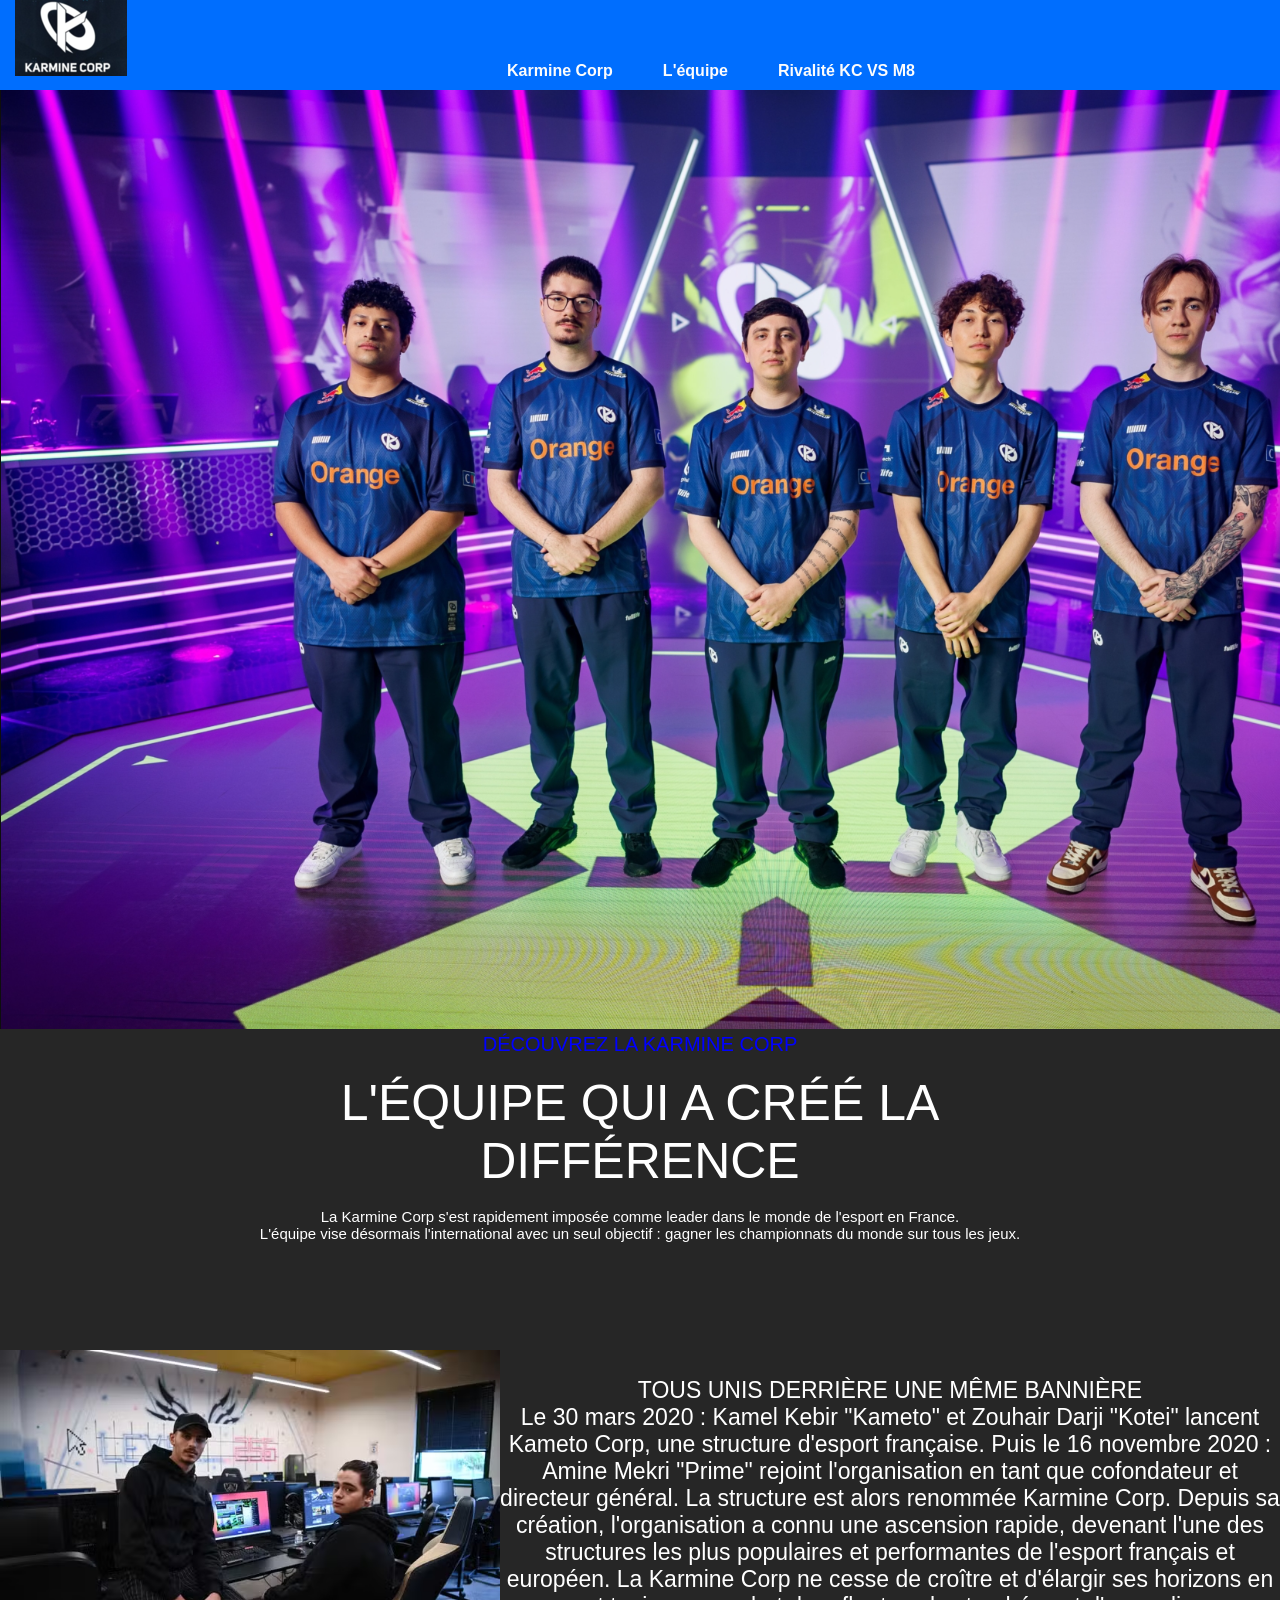
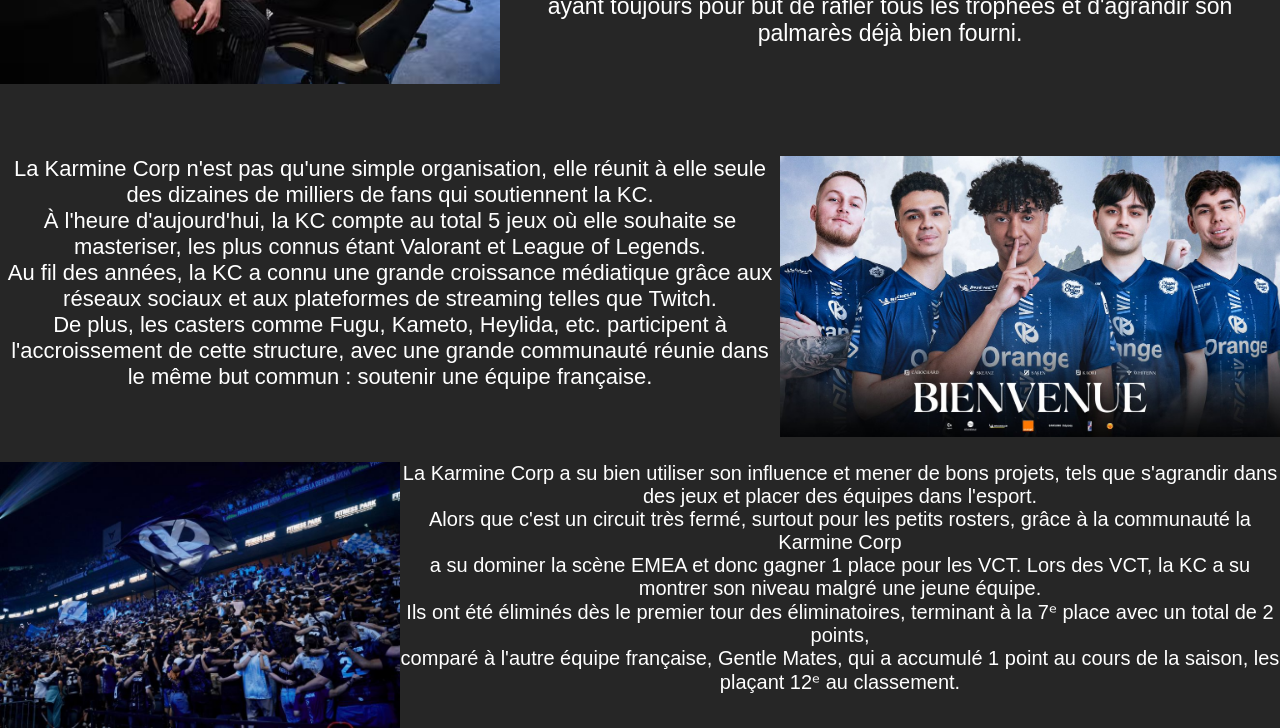
<file: index.html>
<!DOCTYPE html>
<html lang="fr">
<head>
    <meta charset="utf-8">
    <title>ACCUEIL</title>
    <link rel="stylesheet" href="css/style.css">
</head>
<body>
    <nav>
        <a href="html/easter-egg.html"><img src="images/kc.png" alt="KC" class="logo"></a>

        <div class="centre-liens">
            <a href="index.html" style="color: #FCFCFC;">Karmine Corp</a>
            <a href="html/equipe.html" style="color: #FCFCFC;">L'équipe</a>
            <a href="html/m8.html" style="color: #FCFCFC;">Rivalité KC VS M8</a>
        </div>
    </nav>

    <img src="images/devant.png" alt="KC" class="logo">
    <br>
    <div class="section_suptitle">DÉCOUVREZ LA KARMINE CORP</div>
    <br>
    <div class="section_title">L'ÉQUIPE QUI A CRÉÉ LA <br> DIFFÉRENCE</div>
    <br>
    <div class="section_subtitle">
        La Karmine Corp s'est rapidement imposée comme leader dans le monde de l'esport en France.
        <br>L'équipe vise désormais l'international avec un seul objectif : gagner les championnats du monde sur tous les jeux.
    </div>
    <br><br><br><br><br><br>

    <div class="section_content2">
        <img src="images/ka.png" alt="KC" class="image1">
        <br>TOUS UNIS DERRIÈRE UNE MÊME BANNIÈRE
        <br>
        Le 30 mars 2020 : Kamel Kebir "Kameto" et Zouhair Darji "Kotei" lancent Kameto Corp, une structure d'esport française.
        Puis le 16 novembre 2020 : Amine Mekri "Prime" rejoint l'organisation en tant que cofondateur et directeur général. La structure est alors renommée Karmine Corp.
        Depuis sa création, l'organisation a connu une ascension rapide, devenant l'une des structures les plus populaires et performantes de l'esport français et européen.
        La Karmine Corp ne cesse de croître et d'élargir ses horizons en ayant toujours pour but de rafler tous les trophées et d'agrandir son palmarès déjà bien fourni.
    </div>
    <br><br><br><br>

    <div class="section_content">
        <img src="images/lol.png" alt="KC" class="image2">
        La Karmine Corp n'est pas qu'une simple organisation, elle réunit à elle seule des dizaines de milliers de fans qui soutiennent la KC.
        <br>À l'heure d'aujourd'hui, la KC compte au total 5 jeux où elle souhaite se masteriser, les plus connus étant Valorant et League of Legends.
        <br>Au fil des années, la KC a connu une grande croissance médiatique grâce aux réseaux sociaux et aux plateformes de streaming telles que Twitch.
        <br>De plus, les casters comme Fugu, Kameto, Heylida, etc. participent à l'accroissement de cette structure, avec une grande communauté réunie dans le même but commun : soutenir une équipe française.
    </div>
    <br><br><br><br>

    <div class="section_content3">
        <img src="images/home.png" alt="KC" class="image3">
        La Karmine Corp a su bien utiliser son influence et mener de bons projets, tels que s'agrandir dans des jeux et placer des équipes dans l'esport.
        <br>Alors que c'est un circuit très fermé, surtout pour les petits rosters, grâce à la communauté la Karmine Corp
        <br>a su dominer la scène EMEA et donc gagner 1 place pour les VCT. Lors des VCT, la KC a su montrer son niveau malgré une jeune équipe.
        <br>Ils ont été éliminés dès le premier tour des éliminatoires, terminant à la 7ᵉ place avec un total de 2 points,
        <br>comparé à l'autre équipe française, Gentle Mates, qui a accumulé 1 point au cours de la saison, les plaçant 12ᵉ au classement.
    </div>
</body>
</html>
</file>
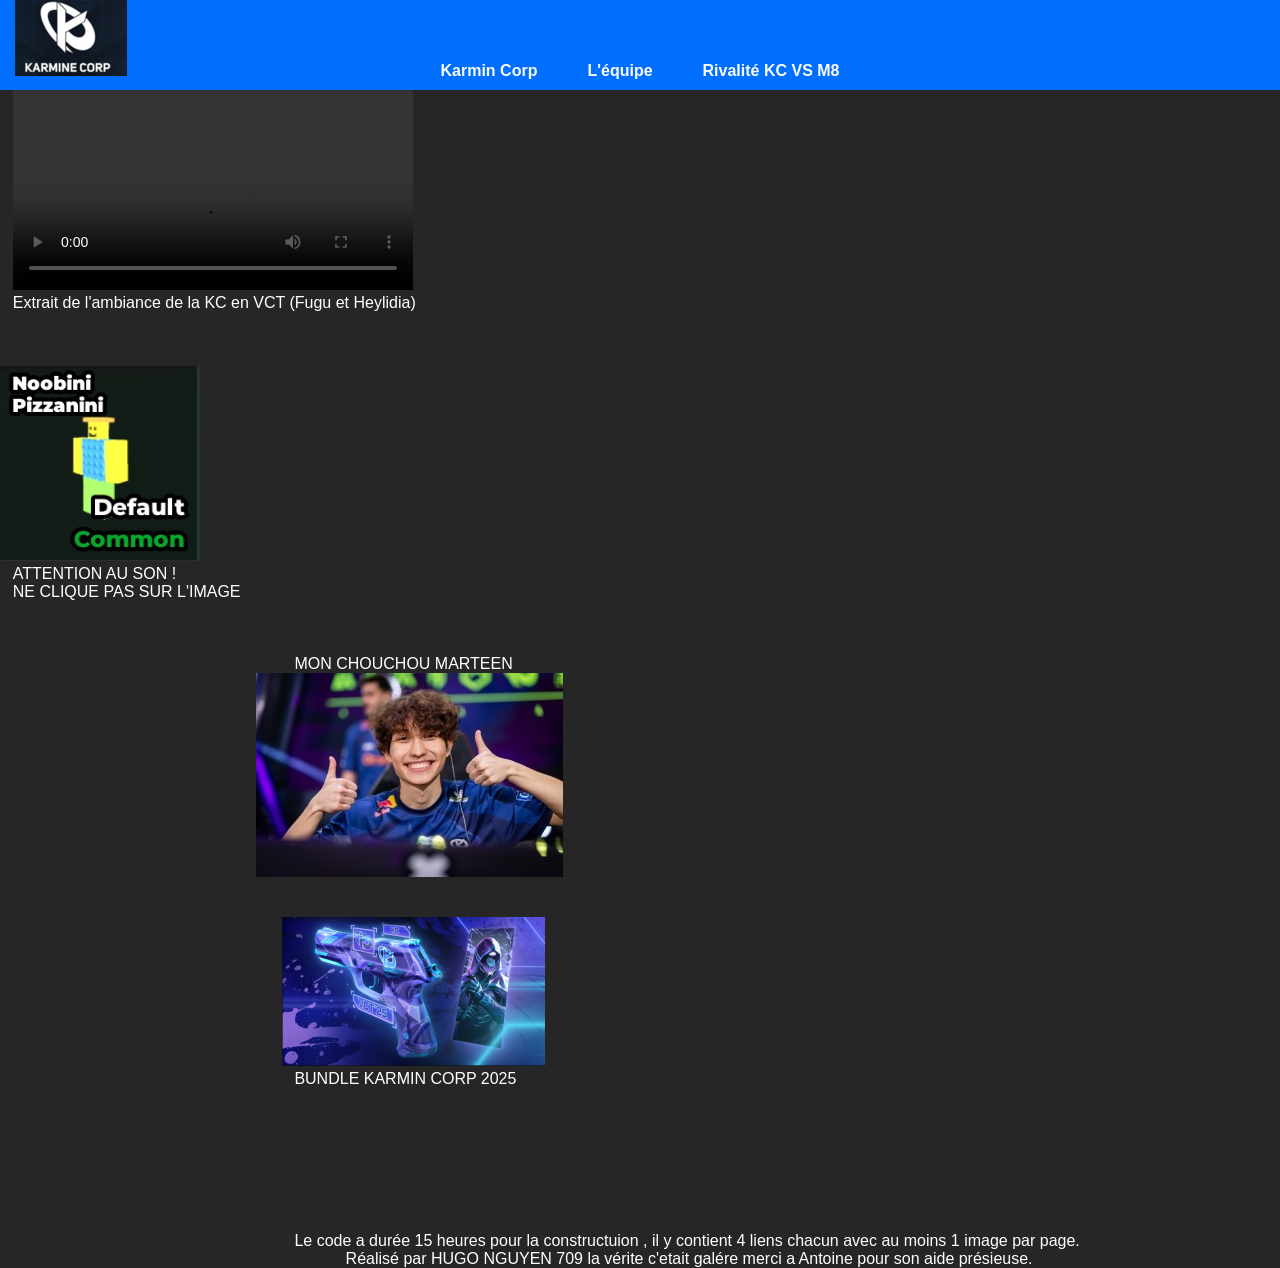
<file: html/easter-egg.html>
<!DOCTYPE html>
<html lang="fr">
    <head>
        <meta charset="utf-8">
        <title>TU MA TROUVER</title>
        <link rel="stylesheet" href="../css/style.css">
    </head>
    <body>
              
    <nav>
        <a class="premier-lien" href="easter-egg.html"><img src="../images/kc.png" alt="KC" class="logo"></a>

        <div class="centre-liens"> 
            <a href="../index.html" style="color: #FCFCFC;">Karmin Corp </a>
            <a href="equipe.html" style="color: #FCFCFC;">L'équipe</a>
            <a href="m8.html" style="color: #FCFCFC;">Rivalité KC VS M8</a>
        </div>
    </nav>

<video class="metier" width="400" controls>
  <source src="../images/votre.mp4" type="video/mp4">
  Ton navigateur ne supporte pas la vidéo.
</video>
<div class="SON" >
Extrait de l'ambiance de la KC en VCT (Fugu et Heylidia)

</div> 

 <BR>
<BR>
<BR>

<audio id="monAudio" src="../images/brainrot.mp3"></audio>

<img src="../images/noob.png" id="playPauseButton" style="cursor:pointer; width:200px;">

<script>
  const audio = document.getElementById('monAudio');
  const btn = document.getElementById('playPauseButton');

  btn.onclick = () => {
    audio.paused ? audio.play() && (btn.src="../images/noob.png") 
                 : audio.pause() && (btn.src="../images/dragon.png");
  };
</script>
<div class="brr">
ATTENTION AU SON ! <BR>
NE CLIQUE PAS SUR L'IMAGE
</div>

<BR>
<BR>
<BR>

<div class=chouchou>MON CHOUCHOU MARTEEN</div>
<img src="../images/egg.png" class="chouM">  

<BR>
<BR>
<BR>

<img src="../images/bundle1.png" alt="KC" class="classique">
<div class=UNO>BUNDLE KARMIN CORP 2025<BR>
</div>

<BR>
<BR>
<BR>
<BR>
<BR>
<BR>
<BR>
<BR>

<div class=time>Le code a durée 15 heures pour la constructuion , il y contient 4 liens chacun avec au moins 1 image par page.<BR>
</div>

 <div class=time2>Réalisé par HUGO NGUYEN 709 la vérite c'etait galére merci a Antoine pour son aide présieuse.
</div>

    </body>
</html>
</file>
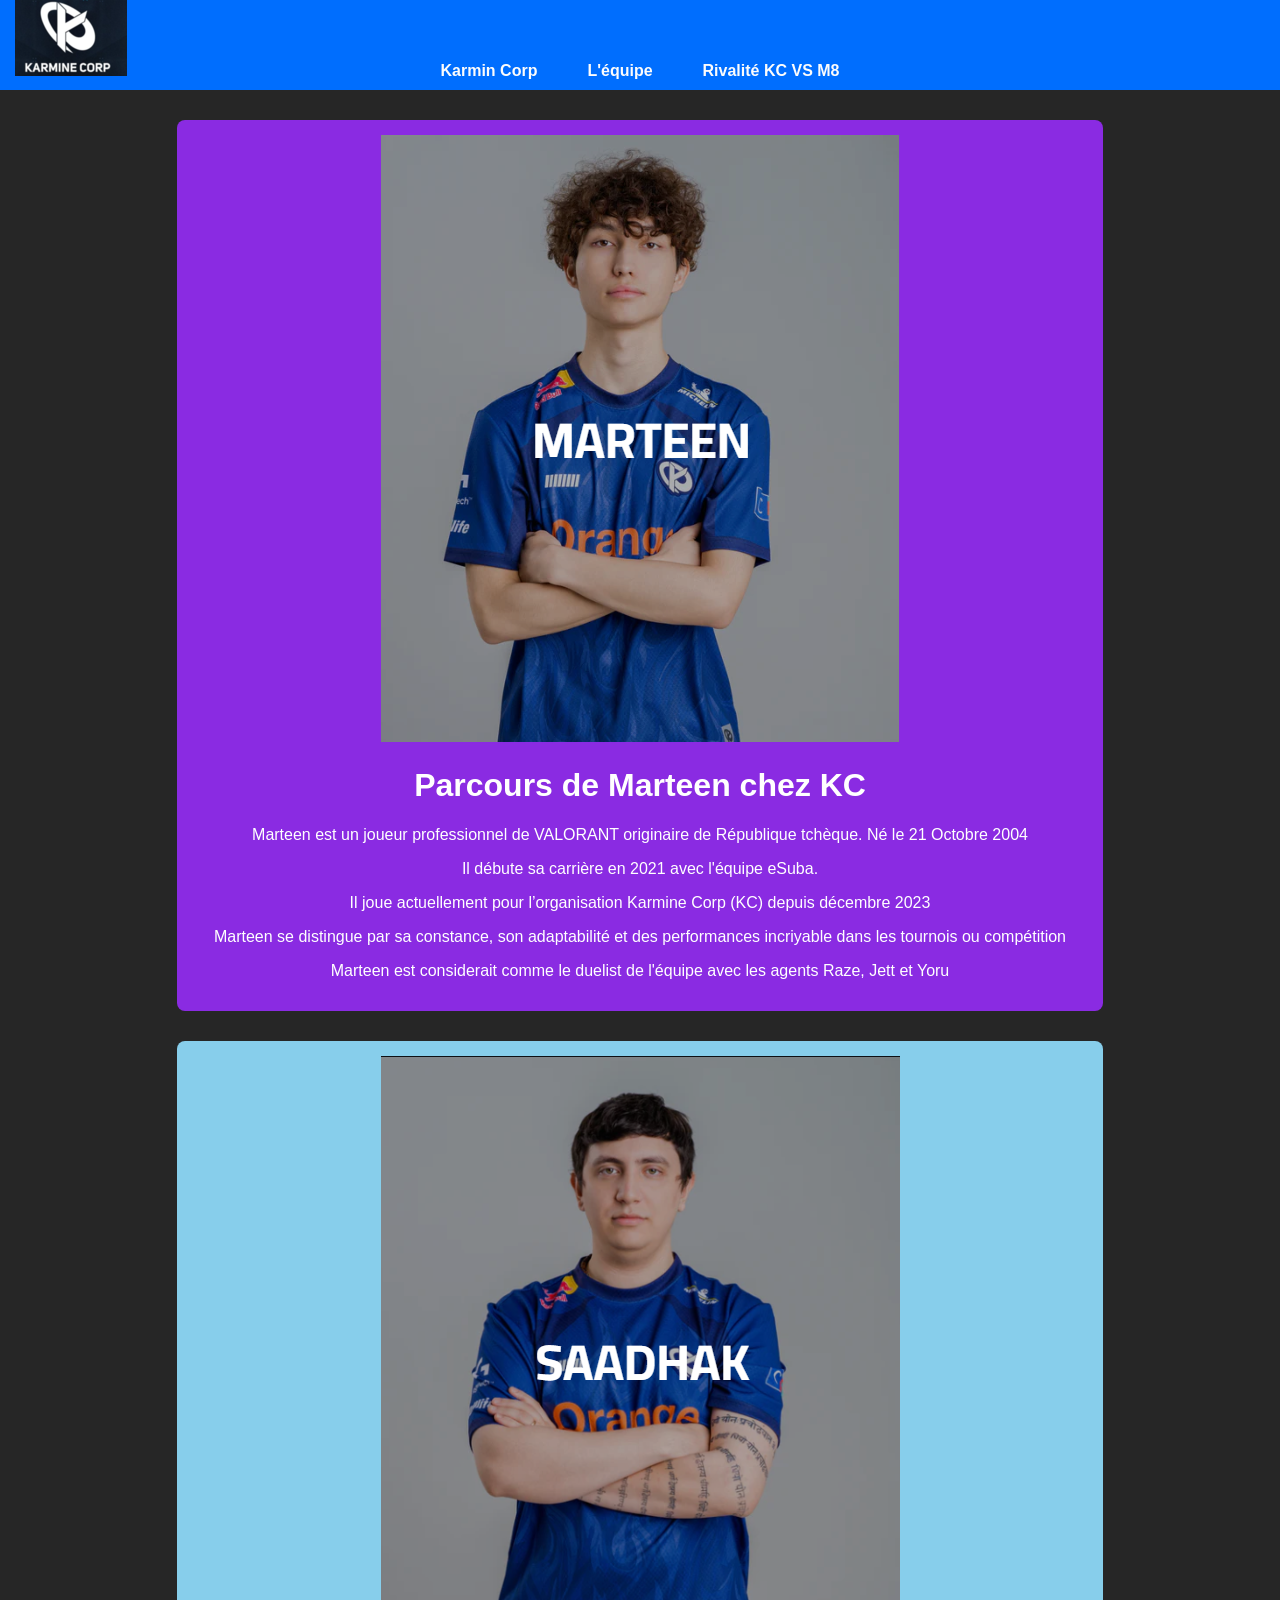
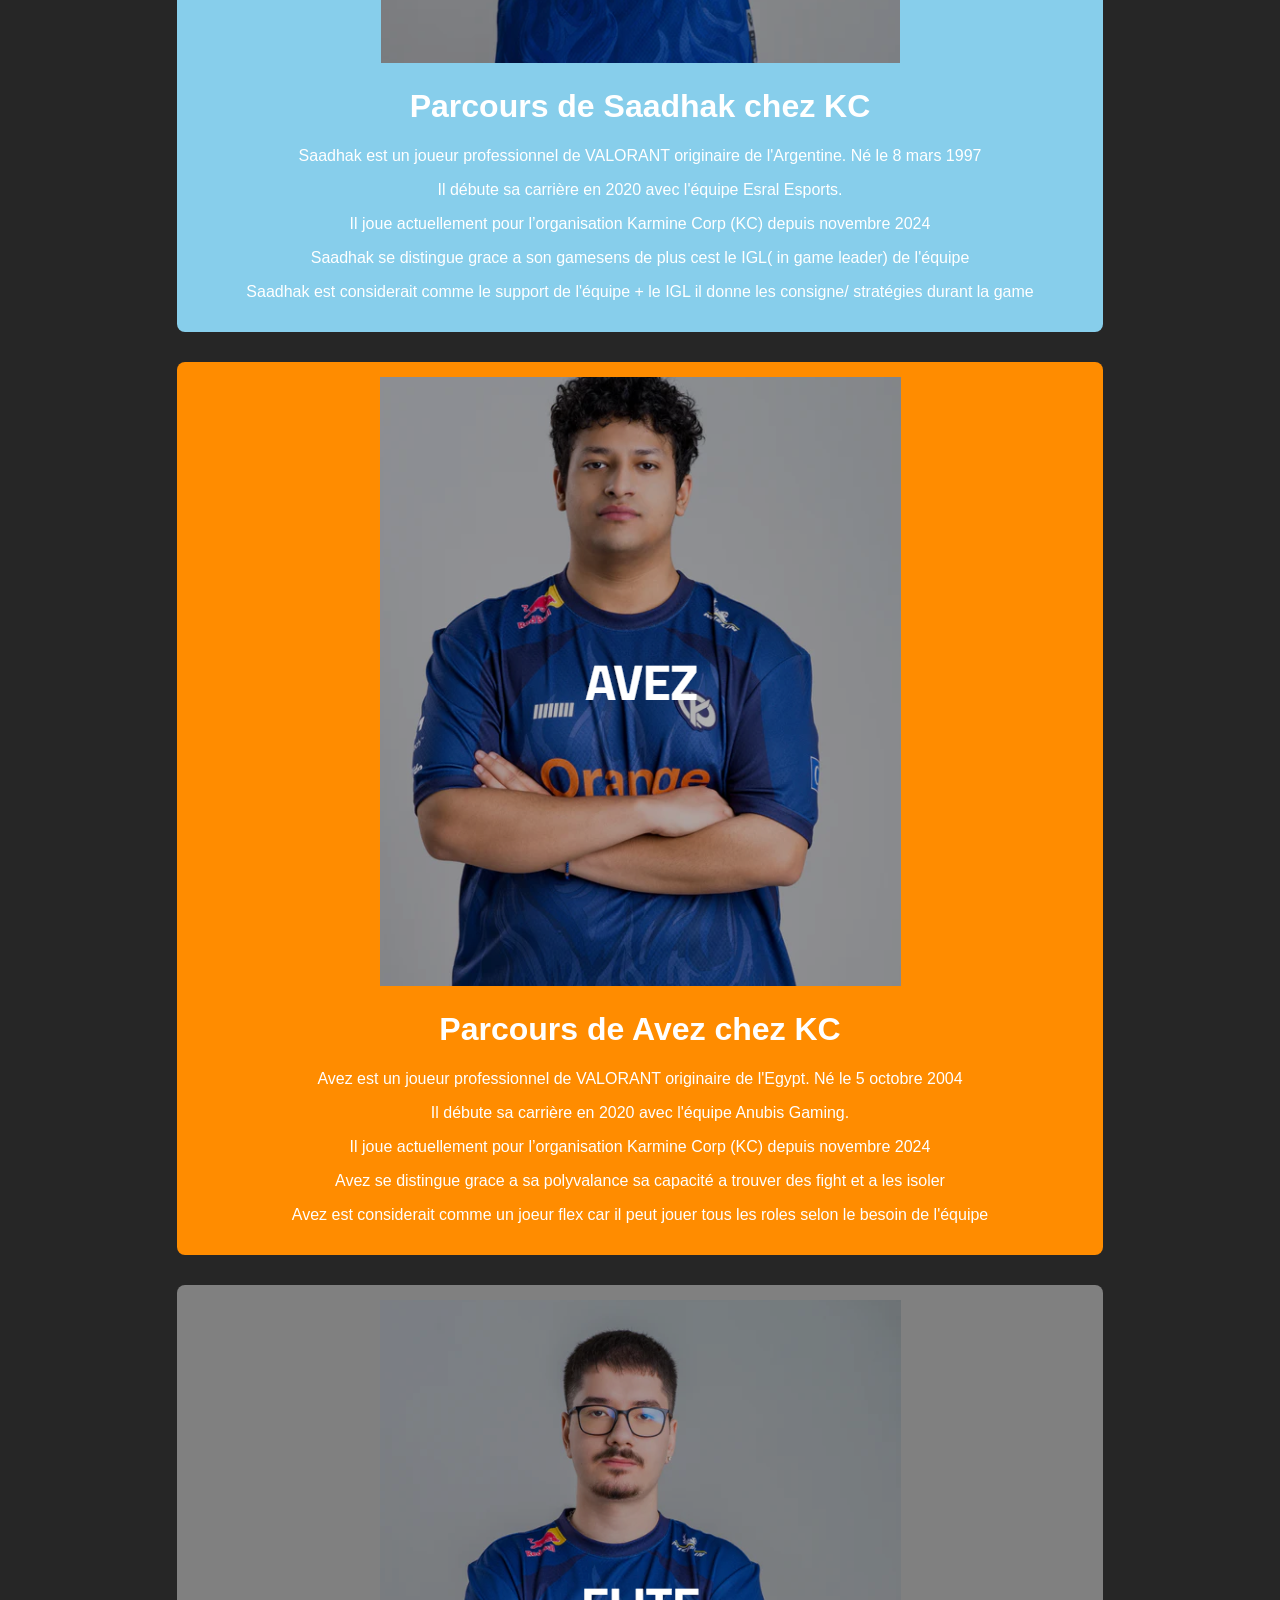
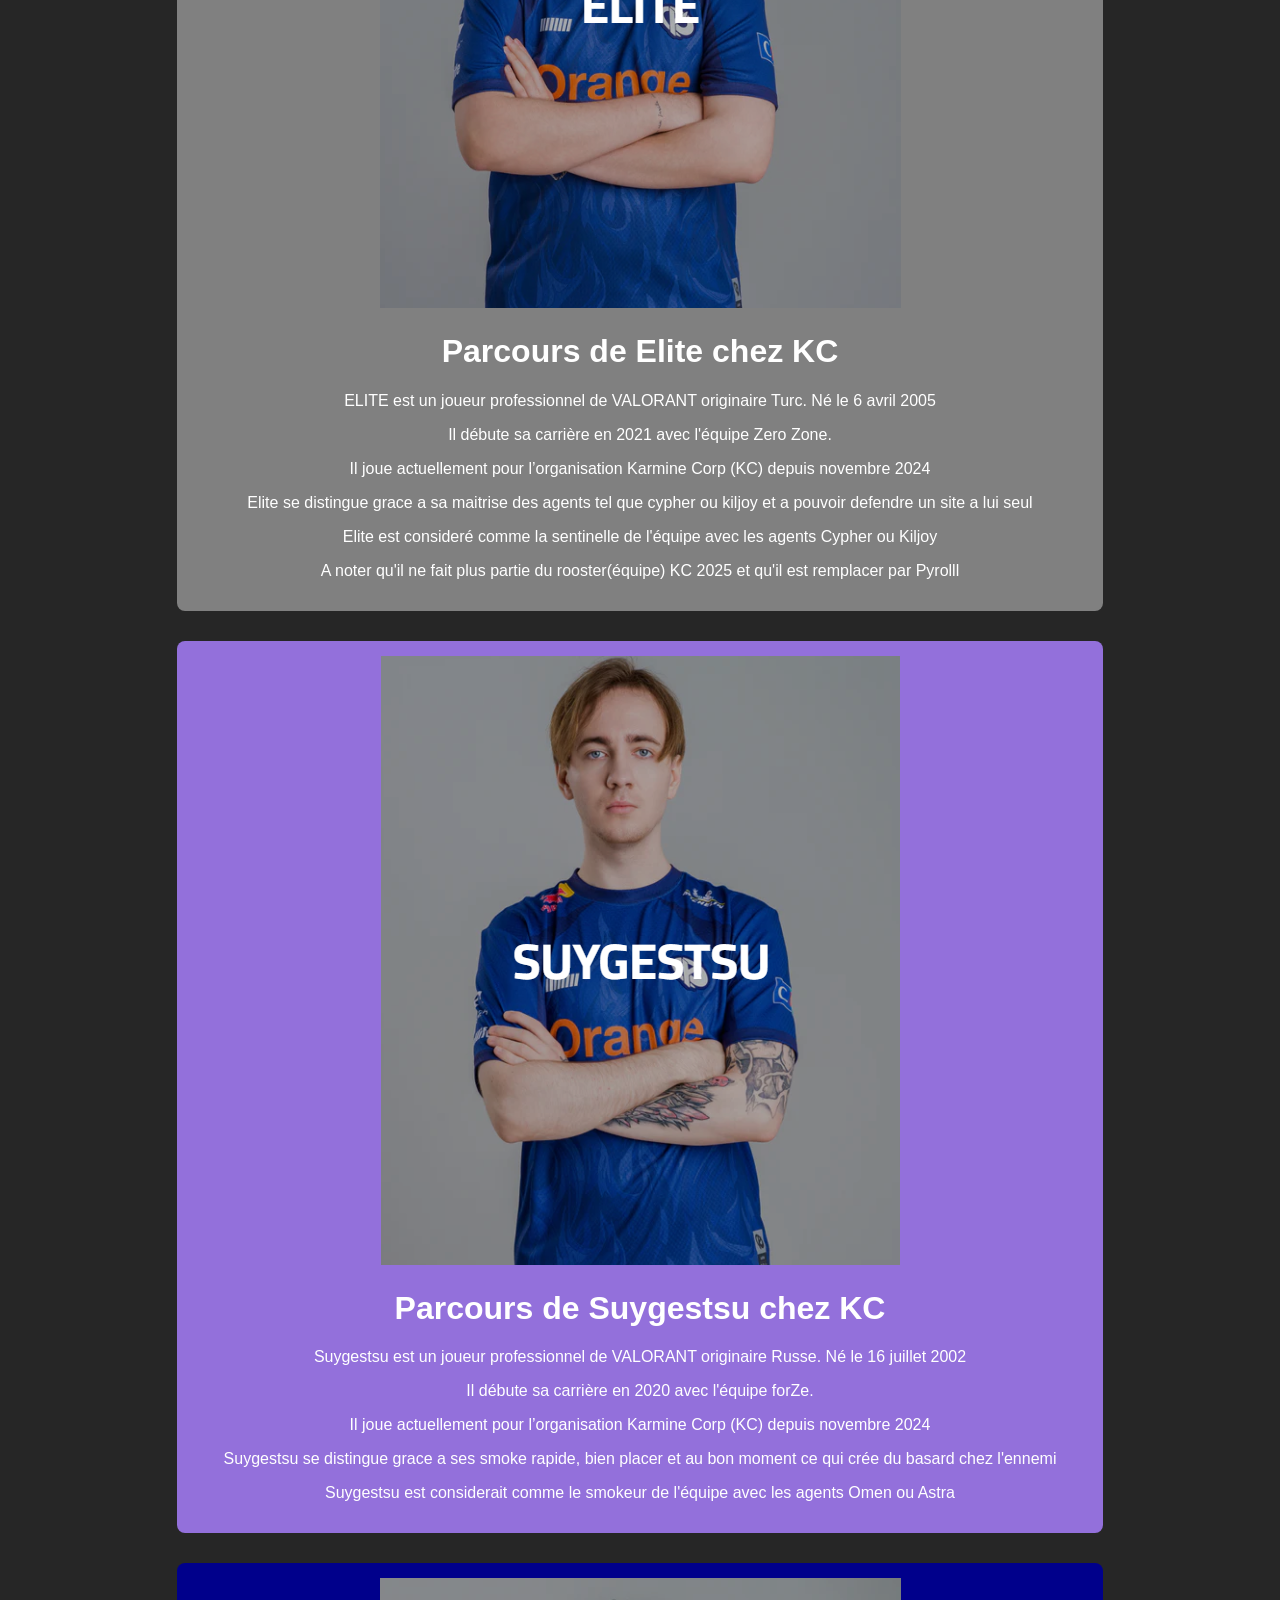
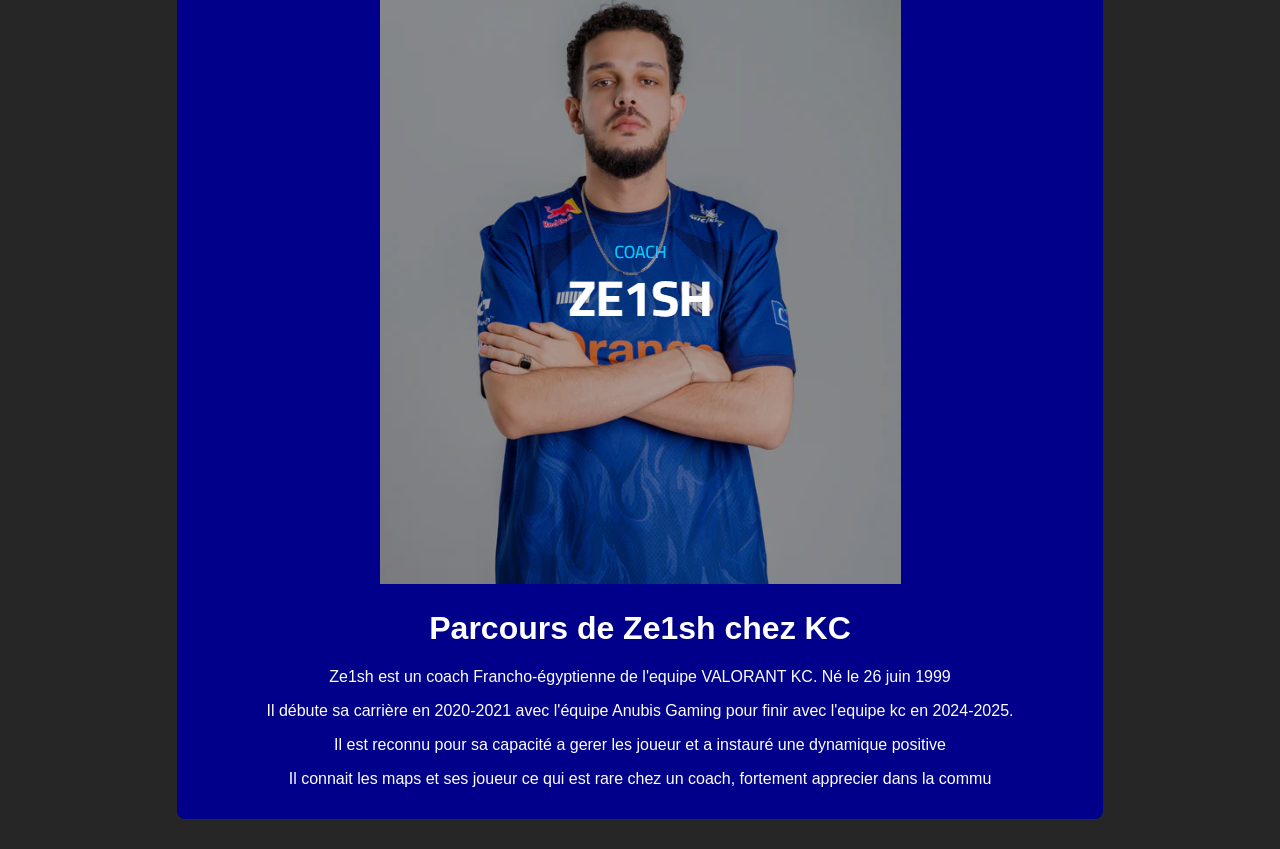
<file: html/equipe.html>
<!DOCTYPE html>
<html lang="fr">
<head>
  <meta charset="utf-8">
  <title>L'équipe</title>
  <link rel="stylesheet" href="../css/style.css">
</head>
<body>  
<nav>
  <a class="premier-lien" href="easter-egg.html"><img src="../images/kc.png" alt="KC" class="logo"></a> 

  <div class="centre-liens">
    <a href="../index.html" style="color: #FCFCFC;">Karmin Corp</a>
    <a href="equipe.html" style="color: #FCFCFC;">L'équipe</a>
    <a href="m8.html" style="color: #FCFCFC;">Rivalité KC VS M8</a>
  </div>
</nav>

  <div class="pos_cen partie1 ">
    <img  class="img_deg" src="../images/marteen.png" alt="Marteen">
<h1>Parcours de Marteen chez KC</h1>
     <p>Marteen est un joueur professionnel de VALORANT originaire de République tchèque. Né le 21 Octobre 2004</p>
      <p>Il débute sa carrière en 2021 avec l'équipe eSuba.</p>
      <p>Il joue actuellement pour l’organisation Karmine Corp (KC) depuis décembre 2023</p>
      <p>Marteen se distingue par sa constance, son adaptabilité et des performances incriyable dans les tournois ou compétition </p>
     <p>Marteen est considerait comme le duelist de l'équipe avec les agents Raze, Jett et Yoru </p>
  </div>

   <div class="pos_cen partie2 ">
    <img  class="img_deg" src="../images/saadhak.png" alt="SAADHAK">
<h1>Parcours de Saadhak chez KC</h1>
          <p>Saadhak est un joueur professionnel de VALORANT originaire de l'Argentine. Né le 8 mars 1997</p>
          <p>Il débute sa carrière en 2020 avec l'équipe Esral Esports.</p>
         <p>Il joue actuellement pour l’organisation Karmine Corp (KC) depuis novembre 2024</p>
        <p>Saadhak se distingue grace a son gamesens de plus cest le IGL( in game leader) de l'équipe  </p>
       <p>Saadhak est considerait comme le support de l'équipe + le IGL il donne les consigne/ stratégies durant la game</p>
  </div>

 <div class="pos_cen partie3 ">
    <img  class="img_deg" src="../images/avez.png" alt="AVEZ">
<h1>Parcours de Avez chez KC</h1>
        <p>Avez est un joueur professionnel de VALORANT originaire de l'Egypt. Né le 5 octobre 2004</p>
         <p>Il débute sa carrière en 2020 avec l'équipe Anubis Gaming.</p>
        <p>Il joue actuellement pour l’organisation Karmine Corp (KC) depuis novembre 2024</p>
        <p>Avez se distingue grace a sa polyvalance sa capacité a trouver des fight et a les isoler </p>
        <p>Avez est considerait comme un joeur flex car  il peut jouer tous les roles selon le besoin de l'équipe  </p>
  </div>

 
    <div class="pos_cen partie4 ">
    <img  class="img_deg" src="../images/elite.png" alt="ELITE">
<h1>Parcours de Elite chez KC</h1>
       <p>ELITE est un joueur professionnel de VALORANT originaire Turc. Né le 6 avril 2005</p>
       <p>Il débute sa carrière en 2021 avec l'équipe Zero Zone.</p>
       <p>Il joue actuellement pour l’organisation Karmine Corp (KC) depuis novembre 2024</p>
      <p>Elite se distingue grace a sa maitrise des agents tel que cypher ou kiljoy et a pouvoir defendre un site a lui seul </p>
       <p>Elite est consideré comme la sentinelle de l'équipe avec les agents Cypher ou Kiljoy</p>
       <p> A noter qu'il ne fait plus partie du rooster(équipe) KC 2025 et qu'il est remplacer par Pyrolll</p>
  </div>
  
   <div class="pos_cen partie5 ">
    <img  class="img_deg" src="../images/suygestu.png" alt="SUYGESTSU">
<h1>Parcours de Suygestsu chez KC</h1>
      <p>Suygestsu est un joueur professionnel de VALORANT originaire Russe. Né le 16 juillet 2002</p>
      <p>Il débute sa carrière en 2020 avec l'équipe forZe.</p>
      <p>Il joue actuellement pour l’organisation Karmine Corp (KC) depuis novembre 2024</p>
      <p>Suygestsu se distingue grace a ses smoke rapide, bien placer et au bon moment ce qui crée du basard chez l'ennemi </p>
       <p>Suygestsu est considerait comme le smokeur de l'équipe avec les agents Omen ou Astra </p>
  </div>

   <div class="pos_cen partie6 ">
    <img  class="img_deg" src="../images/ze1sh.png" alt="ZE1SH">
<h1>Parcours de Ze1sh chez KC</h1>
     <p>Ze1sh est un coach Francho-égyptienne de l'equipe VALORANT KC. Né le 26 juin 1999</p>
     <p>Il débute sa carrière en 2020-2021 avec l'équipe Anubis Gaming pour finir avec l'equipe kc en 2024-2025.</p>
      <p> Il est reconnu pour sa capacité a gerer les joueur et a instauré une dynamique positive</p> 
      <p>Il connait les maps et ses joueur ce qui est rare chez un coach, fortement apprecier dans la commu </p>
  </div>

</body>
</html>
</file>
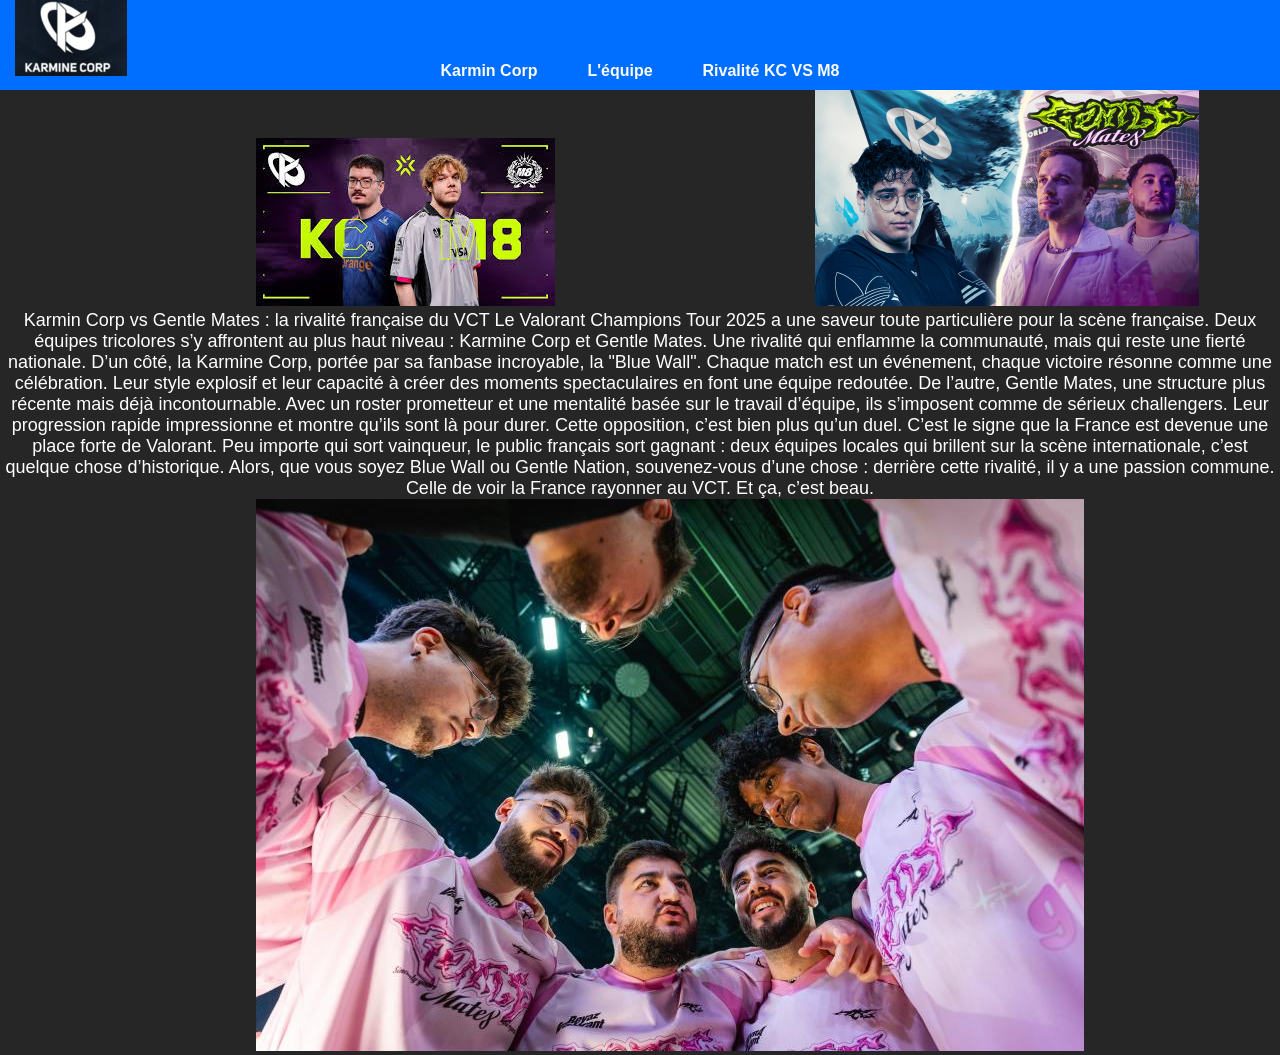
<file: html/m8.html>
<!DOCTYPE html>
<html lang="fr">
    <head>
        <meta charset="utf-8">
        <title>M8</title>
        <link rel="stylesheet" href="../css/style.css">
    </head>
    <body>

    <nav>
        <a class="premier-lien" href="easter-egg.html"><img src="../images/kc.png" alt="KC" class="logo"></a> 

        <div class="centre-liens">
            <a href="../index.html" style="color: #FCFCFC;">Karmin Corp </a>
            <a href="equipe.html" style="color: #FCFCFC;">L'équipe</a>
            <a href="m8.html" style="color: #FCFCFC;">Rivalité KC VS M8</a>
        </div>
    </nav>



<img src="../images/kc_m8.png" class="chouM">  
<img src="../images/rivalite.png" class="chouM">  
    <div class=MATE>
 Karmin Corp vs Gentle Mates : la rivalité française du VCT  Le Valorant Champions Tour 2025 a une saveur toute particulière pour la scène française. Deux équipes tricolores s’y affrontent au plus haut niveau : Karmine Corp et Gentle Mates. Une rivalité qui enflamme la communauté, mais qui reste une fierté nationale. D’un côté, la Karmine Corp, portée par sa fanbase incroyable, la "Blue Wall". Chaque match est un événement, chaque victoire résonne comme une célébration. Leur style explosif et leur capacité à créer des moments spectaculaires en font une équipe redoutée. De l’autre, Gentle Mates, une structure plus récente mais déjà incontournable. Avec un roster prometteur et une mentalité basée sur le travail d’équipe, ils s’imposent comme de sérieux challengers. Leur progression rapide impressionne et montre qu’ils sont là pour durer. Cette opposition, c’est bien plus qu’un duel. C’est le signe que la France est devenue une place forte de Valorant. Peu importe qui sort vainqueur, le public français sort gagnant : deux équipes locales qui brillent sur la scène internationale, c’est quelque chose d’historique. Alors, que vous soyez Blue Wall ou Gentle Nation, souvenez-vous d’une chose : derrière cette rivalité, il y a une passion commune. Celle de voir la France rayonner au VCT. Et ça, c’est beau.
</div>

<img src="../images/circle.png" class="chouM">  
       </body>
</html>
</file>
<file: css/style.css>
body {
    font-family: Arial, sans-serif;
    background-color:  #262626 ;
    margin: 0;
    padding: 0;
}

header {
    background-color: #ffffff;
    text-align: center;
    padding: 20px;
}

nav a.logo {
    width: 60px;
    vertical-align: middle;
}

header h1 {
    display: inline-block;
    color: red;
    font-size: 2em;
    margin-left: 10px;
}



nav {
    background-color: #006efe ;
    position: relative;      
    height: 80px;
    display: flex;
    align-items: flex-end;    
    padding-bottom: 10px;     
}

.premier-lien {
    position: absolute;
    left: 0;
    bottom: 10px;           
}

.centre-liens {
    display: flex;
    gap: 20px;              
    margin: 0 auto;         
}

nav a {
    color: black;
    margin: 0 15px;
    text-decoration: none;
    font-weight: bold;
}

nav a:hover {
    text-decoration: underlice
    }
.pos_cen {
    width: 70%;
    margin: 30px auto;  
   
    text-align: center;
    color: white;
    padding: 15px;       
    border-radius: 8px;
}
.partie1 { background-color: blueviolet; }
.partie2 { background-color: skyblue; }
.partie3 { background-color: darkorange; }
.partie4 { background-color: grey; }
.partie5 { background-color: mediumpurple; }
.partie6 { background-color: darkblue; }


.section_suptitle
{
    text-align: center;
    color: blue;
    font-size: 20px;
 }


.section_title
{
   text-align: center;
   color: white;
   font-size: 50px;
 }

.section_subtitle
{
    text-align: center;
    color: white;
    font-size: 15px;
 }



 .section_content
 {
 text-align: center;
 color: white;
 font-size: 22px;
}

 .section_content2
 {

  display: flex;
 color: white;
 text-align: center;
 font-size: 23px;
    }


.section_content3
 {

  display: flex;
 color: white;
 text-align: center;
 font-size: 20px;


    }




.image1
{
  width: 500px;
  height: auto;
}

.image2
{
    float:right;
  width: 500px;
  height: auto; 
}

.image3
{
    float:right;
  width: 400px;
  height: auto; 
}
.SON
{
 text-align: left;
 color: white;
 margin-left: 1%;
}   
.metier
 {
margin-left: 1%;
}
.brr
{
color: white;
margin-left: 1%;
}
.time
{
color: white;
margin-left: 23%;
}
.time2
{
color: white;
margin-left: 27%;
}

.classique
{
    float:center;
    margin-left: 22%;
    

   
}


.UNO
{
color: white;
margin-left: 23%;
color: white;
}


.chouchou
{
margin-left: 23%;
color: white;
}


.chouM
{

margin-left: 20%;
}
.MATE
{
color: white;
 text-align: center;
  font-size: 18px;
}
.nom
{

margin-left: 20%;
}
</file>
